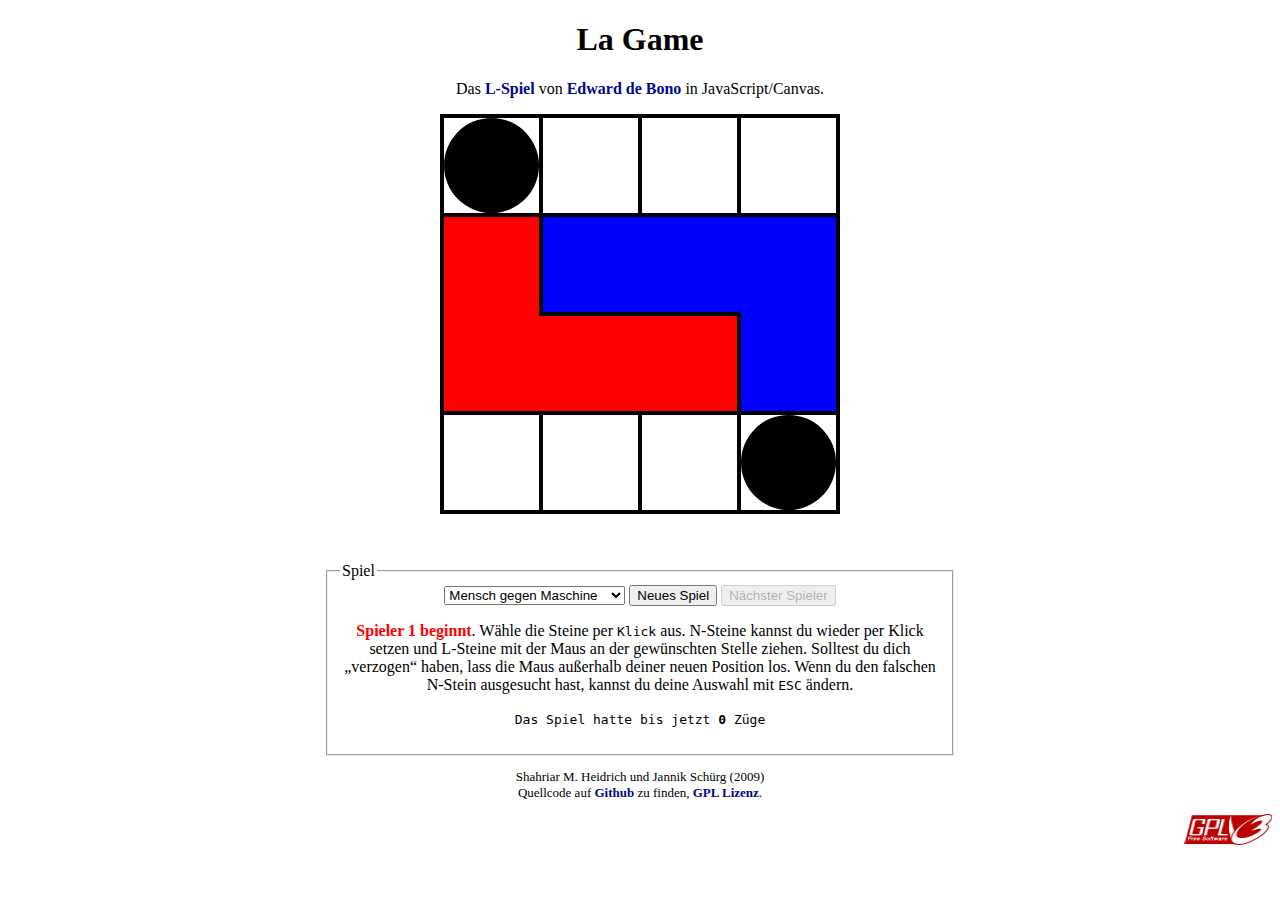
<file: index.html>
<!DOCTYPE html>
<html lang="de">
<head>
  <!--
   - This file is part of La Game.
   - Copyright 2009 Shahriar Heidrich and Jannik Schürg
   - 
   - La Game is free software: you can redistribute it and/or modify
   - it under the terms of the GNU General Public License as published by
   - the Free Software Foundation, either version 3 of the License, or
   - (at your option) any later version.
   - 
   - La Game is distributed in the hope that it will be useful,
   - but WITHOUT ANY WARRANTY; without even the implied warranty of
   - MERCHANTABILITY or FITNESS FOR A PARTICULAR PURPOSE.  See the
   - GNU General Public License for more details.
   - 
   - You should have received a copy of the GNU General Public License
   - along with La Game.  If not, see <http://www.gnu.org/licenses/>. 
  -->
  <meta http-equiv="Content-Type" content="text/html; charset=utf-8">
  <link rel="stylesheet" href="resources/style.css" type="text/css">
  <script type="text/javascript" src="src/lagame.tools.js"></script>
  <script type="text/javascript" src="src/lagame.math.js"></script>
  <script type="text/javascript" src="src/lagame.lpiece.js"></script>
  <script type="text/javascript" src="src/lagame.npiece.js"></script>
  <script type="text/javascript" src="src/lagame.field.js"></script>
  <script type="text/javascript" src="src/lagame.gui.js"></script>
  <script type="text/javascript" src="src/lagame.player.js"></script>
  <script type="text/javascript" src="src/lagame.ai-player.js"></script>
  <script type="text/javascript" src="src/lagame.logic.js"></script>
  <script type="text/javascript">
    currentGame = null;
    function newGame() {
      if (currentGame) {
        currentGame.gui.canvas = document.createElement("canvas");
        currentGame.stopGame();
      }
      
      updateGameMode();
      var playerLabel = document.getElementById('currentPlayer');
      var moveStats = document.getElementById('moveStats');
      var nextPlayer = document.getElementById('nextPlayer');
      var canvas = document.getElementById('laGameCanvas');
      
      var gui = new LaGameGUI(canvas, playerLabel, nextPlayer, moveStats);
      var logic = new LaGameLogic(gui, playerInput[0], playerInput[1]);
      currentGame = logic;
      
      gui.setPlayerLabel('Spieler 1 beginnt', 0);
      gui.updateMoveStat();
      gui.setCanFinishTurn(false);
      
      document.getElementById('nextPlayer').onclick = function() {
        logic.finishTurn();
      }
      
      logic.initializeGame();
    }
    
    function updateGameMode() {
      var mode = document.getElementById('versusMode').value;
      switch (mode) {
        case "0": playerInput = [LaGamePlayer, LaGamePlayer]; break;
        case "1": playerInput = [LaGamePlayer, LaGameAiPlayer]; break;
        case "2": playerInput = [LaGameAiPlayer, LaGameAiPlayer]; break;
      }
    }
    
    window.onload = function() {
      playerInput = [LaGamePlayer, LaGamePlayer];
      var newGameCheck = function() {
        if (window.confirm('Wirklich das Spiel neustarten?'))
          newGame();
      };
      document.getElementById('newGame').addEventListener('click', newGameCheck, false);
      document.getElementById('versusMode').addEventListener('change', function() {
        updateGameMode();
        newGameCheck();
      }, false);
      newGame();
    }
  </script>
  <title>La Game</title>
</head>
<body>
  <h1>La Game</h1>
  <!--[if IE]>
    <p id="ieComment">
      Du benutzt einen nicht unterstützten, alten und unrespektierten Browser.<br>
      Versuche den <a href="http://www.mozilla-europe.org/de/firefox/">Firefox Browser</a>
      oder etwas anderes, vergleichbar qualitativ Hochwertiges.
    </p>
  <![endif]-->
  <p>
    Das <a href="http://www.edwdebono.com/debono/lgame.htm">L-Spiel</a>
    von <a href="http://www.edwdebono.com/">Edward de Bono</a> in JavaScript/Canvas.
  </p>
  <canvas width="400" height="400" id="laGameCanvas"></canvas>
  <fieldset>
    <legend>Spiel</legend>
    <select name="versusMode" id="versusMode">
      <option value="0">Mensch gegen Mensch</option>
      <option value="1" selected>Mensch gegen Maschine</option>
      <option value="2">Maschine gegen Maschine</option>
    </select>
    <input type="button" name="newGame" value="Neues Spiel" id="newGame">
    <input type="button" name="nextPlayer" value="Nächster Spieler" id="nextPlayer">
    <p id="gameInfo">
      <strong id="currentPlayer">Spieler 1 beginnt</strong>. Wähle die Steine per 
      <code>Klick</code> aus. N-Steine kannst du wieder per Klick setzen und L-Steine
      mit der Maus an der gewünschten Stelle ziehen. Solltest du dich
      „verzogen“ haben, lass die Maus außerhalb deiner neuen Position los.
      Wenn du den falschen N-Stein ausgesucht hast, 
      kannst du deine Auswahl mit <code>ESC</code> ändern.
    </p>
    <p>
      <code id="moveStats">Das Spiel hatte bis jetzt <strong>0</strong> Züge</code>
    </p>
  </fieldset>
  <p id="author">
    Shahriar M. Heidrich und Jannik Schürg (2009)<br>
    Quellcode auf <a href="http://github.com/jannschu/la_game">Github</a>
    zu finden, <a href="http://www.gnu.org/licenses/gpl.html">GPL Lizenz</a>.
  </p>
  <p id="gplLogo">
    <a href="http://www.fsf.org/"><img src="resources/gplv3logo.png" width="88" height="31"></a>
  </p>
</body>
</html>
</file>
<file: resources/style.css>
@charset "utf-8";

/*
 * This file is part of La Game.
 * Copyright 2009 Shahriar Heidrich and Jannik Schürg
 * 
 * La Game is free software: you can redistribute it and/or modify
 * it under the terms of the GNU General Public License as published by
 * the Free Software Foundation, either version 3 of the License, or
 * (at your option) any later version.
 * 
 * La Game is distributed in the hope that it will be useful,
 * but WITHOUT ANY WARRANTY; without even the implied warranty of
 * MERCHANTABILITY or FITNESS FOR A PARTICULAR PURPOSE.  See the
 * GNU General Public License for more details.
 * 
 * You should have received a copy of the GNU General Public License
 * along with La Game.  If not, see <http://www.gnu.org/licenses/>. 
 */

h1, h2, p {
  text-align: center;
}

canvas {
  display: block;
  margin: auto;
  margin-bottom: 3em;
}

fieldset {
   text-align: center;
   width: 600px;
   margin: auto;
}

legend {
   text-align: left;
}

#author {
   font-size: small;
}

a {
   color: #000987;
   font-weight: bold;
   text-decoration: none;
}

a:hover {
   color: #454F9D;
}

a:visited {
   font-weight: normal;
}

#ieComment {
   width: 70%;
   background: #FFA2A1;
   border: dashed 1px #CB0000;
   margin: auto;
   padding: 0.4em;
   font-size: 1.2em;
   color: #820013;
}

#gplLogo {
   display: block;
   text-align: right;
   margin: 0;
}

#moveStats #movesLeft {
  color: #003C05;
  font-size: 1.3em;
  text-decoration: underline;
}

#gplLogo img {
   border: none;
}
</file>
